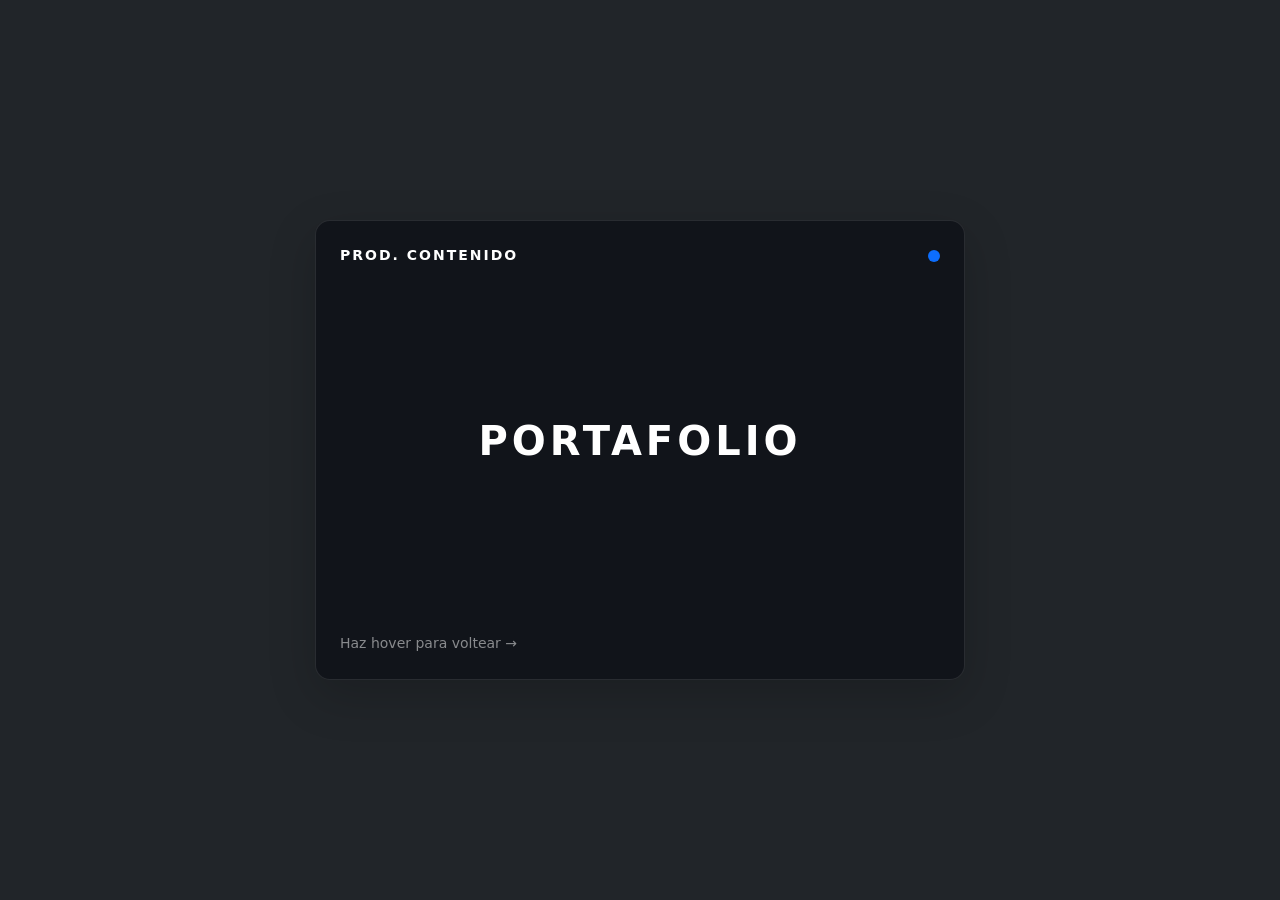
<file: DWII/Practica2/tarjeta.html>
<!DOCTYPE html>
<html lang="es">
<head>
    <meta charset="UTF-8">
    <meta name="viewport" content="width=device-width, initial-scale=1.0">
    <title>Tarjeta de Presentación 3D</title>
    <link href="css/bootstrap.css" rel="stylesheet">
    <link rel="stylesheet" href="css/style.css">
</head>
<body class="bg-dark d-flex align-items-center justify-content-center vh-100">

    <div class="tarjeta-contenedor">
        <div class="tarjeta-interna shadow-lg">
            
            <div class="tarjeta-frente d-flex flex-column justify-content-between p-4 text-white">
                <div class="d-flex justify-content-between align-items-center">
                    <span class="fw-bold tracking-wider small">PROD. CONTENIDO</span>
                    <div class="bg-primary rounded-circle" style="width: 12px; height: 12px;"></div>
                </div>
                
                <div class="text-center my-auto">
                    <h2 class="display-6 fw-bold tracking-widest m-0">PORTAFOLIO</h2>
                    <p class="text-secondary small mt-1"></p>
                </div>
                
                <div class="text-start">
                    <span class="text-white-50 small">Haz hover para voltear &rarr;</span>
                </div>
            </div>

            <div class="tarjeta-atras d-flex flex-column justify-content-between p-4 bg-white text-dark">
                <div class="border-bottom pb-2">
                    <h4 class="fw-bold m-0 text-dark">Tu Nombre Aquí</h4>
                    <small class="text-primary fw-semibold text-uppercase tracking-wider">Especialista Multimedia & IT</small>
                </div>
                
                <div class="my-auto py-2">
                    <div class="d-flex align-items-center mb-2">
                        <span class="text-primary fw-bold me-2">&#128231;</span>
                        <span class="small text-muted">info@tuportafolio.com</span>
                    </div>
                    <div class="d-flex align-items-center mb-2">
                        <span class="text-primary fw-bold me-2">&#128187;</span>
                        <span class="small text-muted">www.tuportafolio.com</span>
                    </div>
                    <div class="d-flex align-items-center">
                        <span class="text-primary fw-bold me-2">&#128205;</span>
                        <span class="small text-muted">Monterrey, NL, México</span>
                    </div>
                </div>
                
                <div class="d-flex justify-content-between align-items-center pt-2 border-top">
                    <span class="fw-bold small tracking-wider text-secondary">2026 // BIOTECH & IT</span>
                    <span class="badge bg-dark">vCard</span>
                </div>
            </div>

        </div>
    </div>

</body>
</html>
</file>
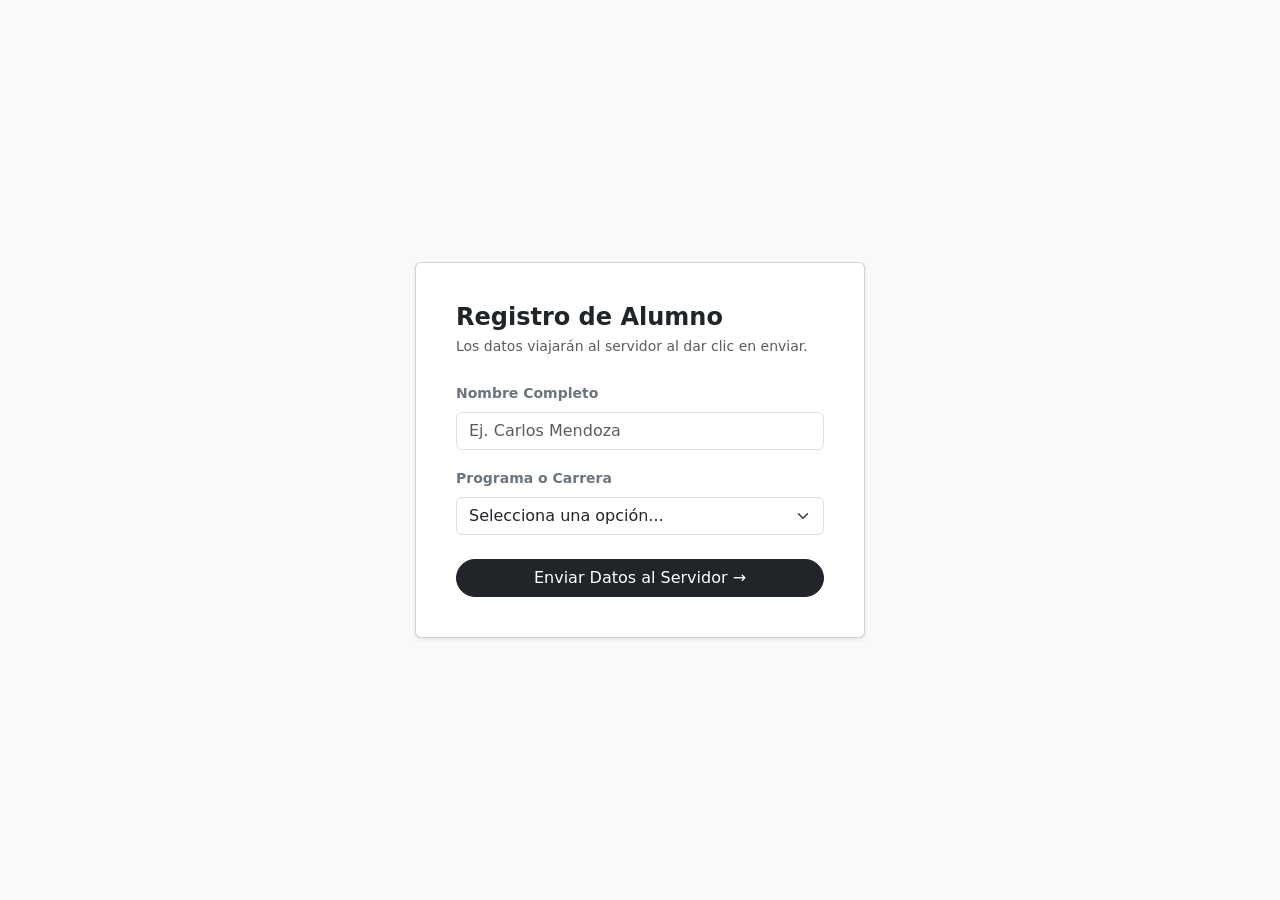
<file: DWII/Modulo2/Actividad2-1/formulario.html>
<!DOCTYPE html>
<html lang="es">
<head>
    <meta charset="UTF-8">
    <title>Paso 1: El Formulario</title>
    <link href="https://cdn.jsdelivr.net/npm/bootstrap@5.3.0/dist/css/bootstrap.min.css" rel="stylesheet">
</head>
<body class="bg-light d-flex align-items-center justify-content-center vh-100">

    <div class="card p-4 shadow-sm" style="width: 450px;">
        <div class="card-body">
            <h4 class="fw-bold mb-1 text-dark">Registro de Alumno</h4>
            <p class="text-muted small mb-4">Los datos viajarán al servidor al dar clic en enviar.</p>

            <form action="procesar.php" method="POST">
                
                <div class="mb-3">
                    <label class="form-label small fw-bold text-secondary">Nombre Completo</label>
                    <input type="text" name="nombre_alumno" class="form-control" required placeholder="Ej. Carlos Mendoza">
                </div>

                <div class="mb-4">
                    <label class="form-label small fw-bold text-secondary">Programa o Carrera</label>
                    <select name="carrera_alumno" class="form-select" required>
                        <option value="" selected disabled>Selecciona una opción...</option>
                        <option value="Diseño de Contenidos Digitales">Diseño de Contenidos Digitales</option>
                        <option value="Mercadotecnia Integradora">Mercadotecnia Integradora</option>
                        <option value="Ingeniería en Sistemas">Ingeniería en Sistemas</option>
                    </select>
                </div>

                <button type="submit" class="btn btn-dark w-100 rounded-pill">
                    Enviar Datos al Servidor &rarr;
                </button>
            </form>

        </div>
    </div>

</body>
</html>
</file>
<file: DWII/Practica2/css/style.css>
html {
    scroll-behavior: smooth; /* Hace que el salto entre las secciones sea suave */
    scroll-padding-top: 56px; /* Evita que el Navbar tape el inicio de las secciones */
}

.navbar {
    transition: background-color 0.3s ease;
}

.tracking-wider {
    letter-spacing: 2px;
}

#carruselPrincipal .carousel-item {
    height: 75vh; /* El carrusel ocupa el 75% del alto de la pantalla */
    min-height: 400px;
    background-position: center;
    background-size: cover;
    background-repeat: no-repeat;
}

/* --- TRANSFORMACIONES 2D MODERNAS (EFECTOS HOVER) --- */

.perfil-avatar {
    transition: transform 0.4s cubic-bezier(0.175, 0.885, 0.32, 1.275);
}

.perfil-avatar:hover {
    transform: scale(1.05) rotate(2deg); /* Escala y rota sutilmente con GPU */
}

.tarjeta-animada {
    transition: translate 0.3s ease, box-shadow 0.3s ease;
    will-change: translate; 
}

.tarjeta-animada:hover {
    translate: 0 -10px; 
    box-shadow: 0 1rem 3rem rgba(0,0,0,0.125) !important;
}


.footer-links a {
    transition: color 0.2s ease, padding-left 0.2s ease;
}

.footer-links a:hover {
    color: #fff !important;
    padding-left: 5px; /* Pequeño desplazamiento de texto al hacer hover */
}

/* --- CONFIGURACIÓN DE LA TARJETA DE PRESENTACIÓN 3D --- */

.tarjeta-contenedor {
    perspective: 1500px;
    width: 650px;
    height: 460px;
    max-width: 90%; 
}

.tarjeta-interna {
    position: relative;
    width: 100%;
    height: 100%;
    border-radius: 15px;
    transition: transform 0.8s cubic-bezier(0.175, 0.885, 0.32, 1.275);
    transform-style: preserve-3d; /* Obliga a los hijos a mantener el espacio 3D */
    cursor: pointer;
}

.tarjeta-contenedor:hover .tarjeta-interna {
    transform: rotateY(440deg);
}

.tarjeta-frente, .tarjeta-atras {
    position: absolute;
    width: 100%;
    height: 100%;
    border-radius: 15px;
    backface-visibility: hidden; /* Esconde la cara que queda de espaldas al usuario */
    border: 1px solid rgba(255, 255, 255, 0.1);
}

.tarjeta-frente {
    background-color: #11141a;
    z-index: 2; 
}

.tarjeta-atras {
    background-color: #ffffff;
    transform: rotateY(180deg);
}

.tracking-widest {
    letter-spacing: 4px;
}


.tarjeta-frente, .tarjeta-atras {
    position: absolute;
    width: 100%;
    height: 100%;
    border-radius: 15px;
    
    -webkit-backface-visibility: hidden !important;
    backface-visibility: hidden !important; 
    
    transform-style: preserve-3d; 
}

.tarjeta-frente {
    background-color: #11141a !important; /* Cambia a tu color oscuro preferido */
    z-index: 2;
    transform: rotateY(0deg); /* Asegura su posición inicial */
}

.tarjeta-atras {
    background-color: #ffffff !important;
    

    transform: rotateY(180deg) translateZ(1px) !important;
}


/* Agregar desde aquí */
.galeria-img-contenedor {
    overflow: hidden;
    position: relative;
    background-color: #000; /* Fondo negro de respaldo mientras carga la imagen */
}

/* Forzar que todas las imágenes tengan exactamente la misma proporción visual */
.galeria-img-contenedor img {
    aspect-ratio: 4 / 3;
    object-fit: cover;
    width: 100%;
    display: block;
    
    /* Prepara la GPU para la animación del zoom */
    transition: transform 0.5s ease;
}

.galeria-item:hover .galeria-img-contenedor img {
    transform: scale(1.08); /* Transformación 2D moderna acelerada por hardware */
}

/* Suavizado general para la elevación de la tarjeta completa */
.galeria-item {
    transition: box-shadow 0.3s ease;
}

.galeria-item:hover {
    box-shadow: 0 0.5rem 2rem rgba(0, 0, 0, 0.15) !important;
}

/* Cambia el cursor a la manita de clic al pasar sobre la tarjeta */
.cursor-pointer {
    cursor: pointer;
}

/* Hace que el fondo negro del modal sea un poco más denso y elegante */
.modal-backdrop.show {
    opacity: 0.85 !important;
}

/* Transición suave para cuando la imagen se renderiza dentro del modal */
.image-zoom-effect {
    animation: zoomSuave 0.3s ease-out;
}

@keyframes zoomSuave {
    from {
        transform: scale(0.95);
        opacity: 0;
    }
    to {
        transform: scale(1);
        opacity: 1;
    }
}
</file>
